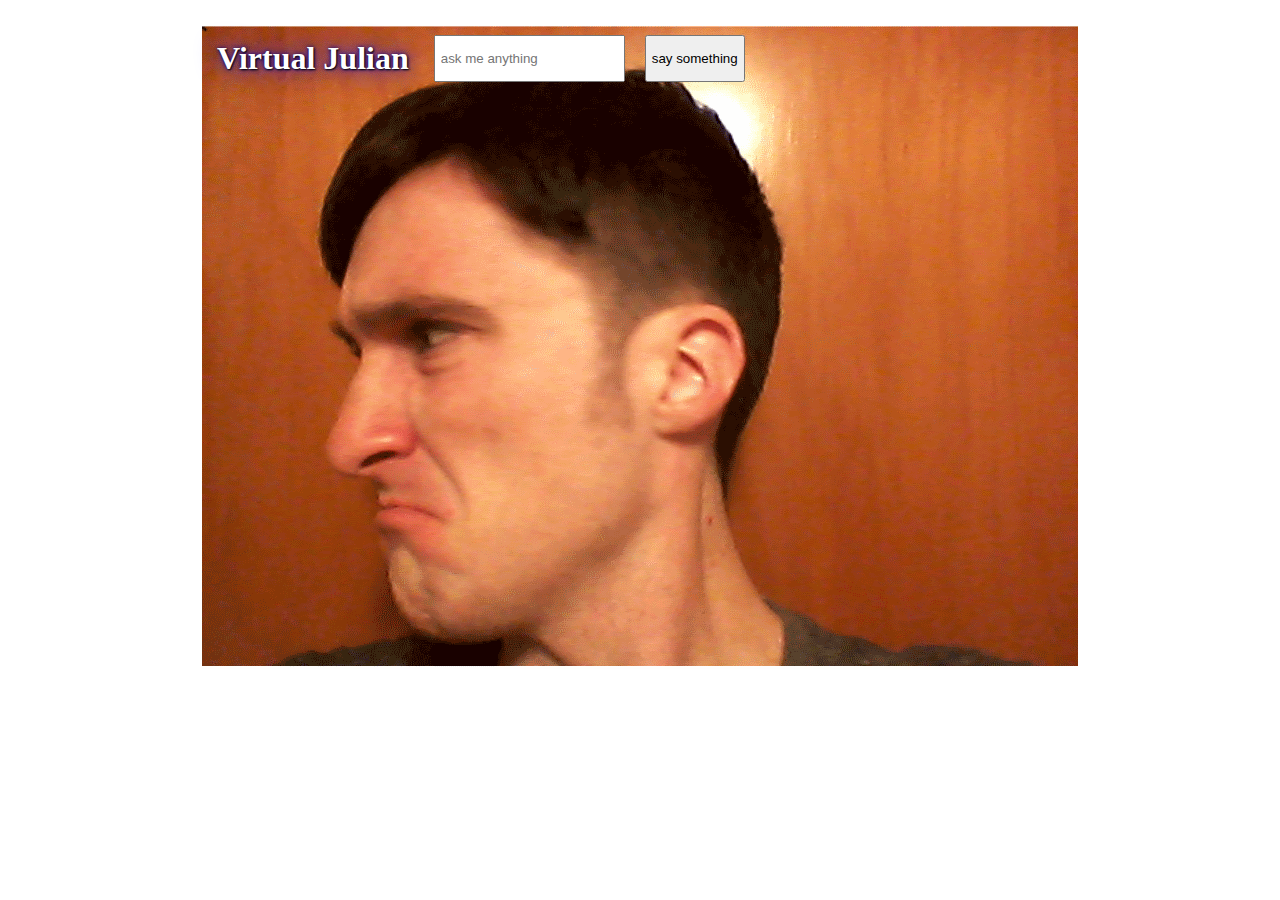
<file: Angry/index.html>
<!DOCTYPE html>
<html>
<head>
	<title>Virtual Julian</title>
</head>
<style>
body{
	font-family:Tahoma;
	text-align: center;
}
#img {
  width: 876px;
  height: 644px;
  margin: 2% auto;
  background: url('Angryfacesprites.png');
}
.info{
	color: #aaa;
}
p{
	color:black;
	margin:10px;
	padding:5px;
}
h1{
	color:white;
	padding:10px;
	margin:5px;
	shadow:5px;
	text-shadow: 1px 1px 2px black, 0 0 25px blue, 0 0 5px darkblue;
}
#box{
	display:flex;
	justify-content: left;
}
#ask{
	margin:10px;
	padding:5px;
}
#askBtn{
	margin:10px;
	padding:5px;
}
</style>
<body>
<div id="img" onmousemove="start(event)">
	<div id="box">
	<br>
		<h1>Virtual Julian</h1>
		<br>
	<input id="ask" placeholder="ask me anything"></input>
<button id="askBtn">say something</button>
<p id="response"></p>
</div>
</div>
<div>
<br>
</div>
<script>
	var img = document.getElementById('img');
	function start(event) {
	var pos  =(1715/(event.clientX+110)).toFixed(0);
	var val = 876*pos;
	img.style.backgroundPosition = val+'px';
	}
	(function() {
	  const quotes = [
	    {
	      quote:
	        "leave me alone",
	    },
	    {
	      quote:
	        "what do you want?!",
	    },
	    {
	      quote:
	        "who do you think you are?"
	    },
	    {
	      quote: "why would you think I care what you think?"
	    },
	    {
	      quote:
	        "why are we still talking?"
	    },
	    {
	      quote:
	        "I will destroy you",
	    },
			{
	      quote:
	        "you think you're better than me don't you?",
	    },
			{
	      quote:
	        "I'll kill you",
	    },

			{
	      quote:
	        "what a stupid question",
	    },
			{
	      quote:
	        "you will never be on my level, I'm the best",
	    },
			{
	      quote:
	        "don't tell me what to do",
	    },
			{
	      quote:
	        "I dont care",
	    },
			{
	      quote:
	        "shut your pie hole",
	    },
			{
	      quote:
	        "nobody will ever love you",
	    }
	  ];

	  const btn = document.getElementById("askBtn");

	  btn.addEventListener("click", function() {
	    let random = Math.floor(Math.random() * quotes.length);


	    document.getElementById("response").innerText = quotes[random].quote;
	    document.getElementById("ask").value="";

	  });
	})();

</script>
</body>
</html>
</file>
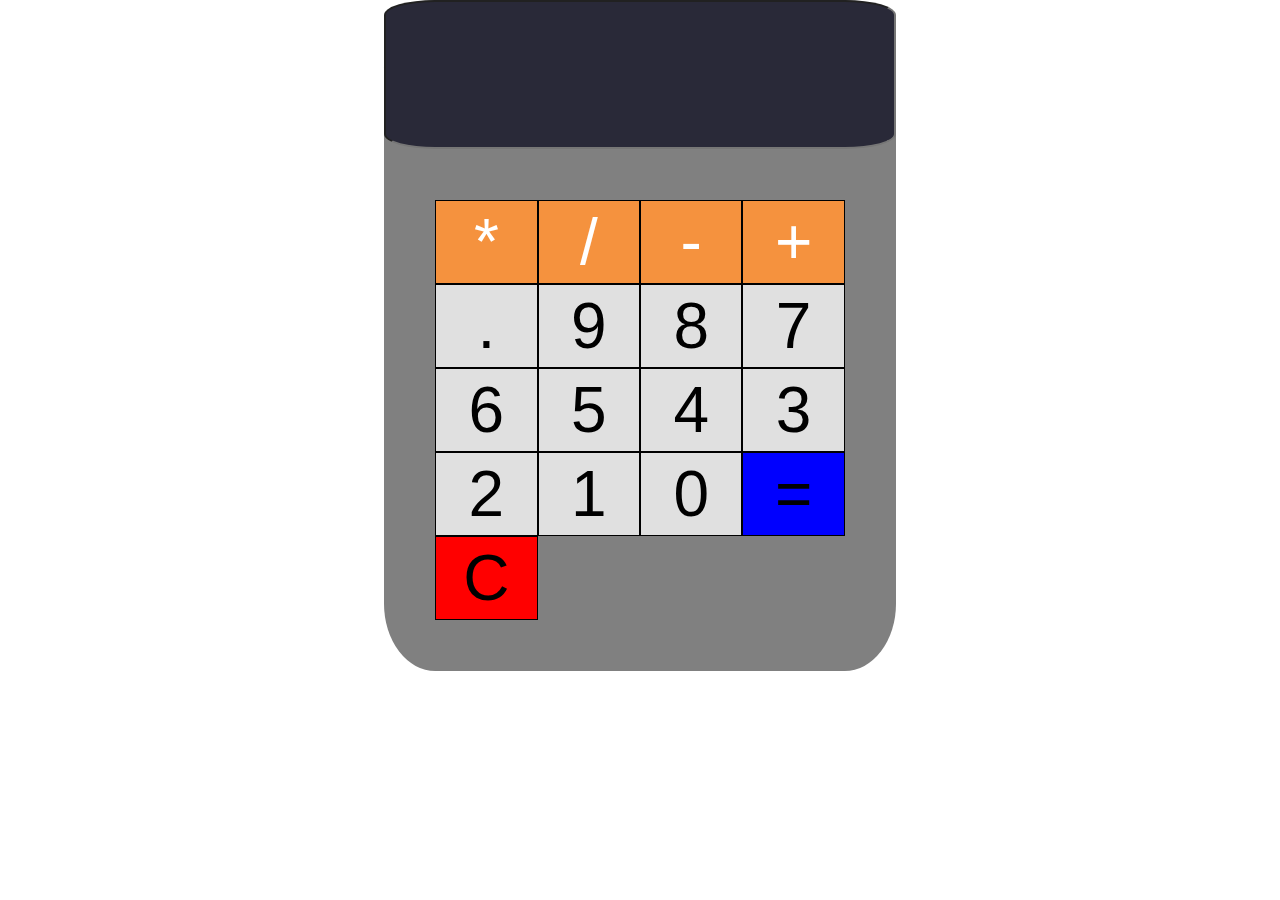
<file: Calculator/index.html>
<!DOCTYPE html>
<html lang="en">

<head>
 <meta charset="UTF-8">
 <meta name="viewport" content="width=device-width, initial-scale=1.0">
 <meta http-equiv="X-UA-Compatible" content="ie=edge">
 <title>Recording</title>
 <link rel="stylesheet" href="main.css">
</head>

<body>
 <section class="calculator">
  <form>
   <input type="text" name="" id="" class="screen">
  </form>
  <div class="buttons">
   <!-- yellow -->
   <button type="button" class="btn btn-yellow" data-num="*">*</button>
   <button type="button" class="btn btn-yellow" data-num="/">/</button>
   <button type="button" class="btn btn-yellow" data-num="-">-</button>
   <button type="button" class="btn btn-yellow" data-num="+">+</button>
   <!-- grey buttons -->
   <button type="button" class="btn btn-grey" data-num=".">.</button>
   <button type="button" class="btn btn-grey" data-num="9">9</button>
   <button type="button" class="btn btn-grey" data-num="8">8</button>
   <button type="button" class="btn btn-grey" data-num="7">7</button>
   <button type="button" class="btn btn-grey" data-num="6">6</button>
   <button type="button" class="btn btn-grey" data-num="5">5</button>
   <button type="button" class="btn btn-grey" data-num="4">4</button>
   <button type="button" class="btn btn-grey" data-num="3">3</button>
   <button type="button" class="btn btn-grey" data-num="2">2</button>
   <button type="button" class="btn btn-grey" data-num="1">1</button>
   <button type="button" class="btn btn-grey" data-num="0">0</button>
   <button type="button" class="btn-equal btn-grey">=</button>
   <button type="button" class="btn-clear btn-grey">C</button>


  </div>





 </section>





 <script src="app.js"></script>
</body>

</html>
</file>
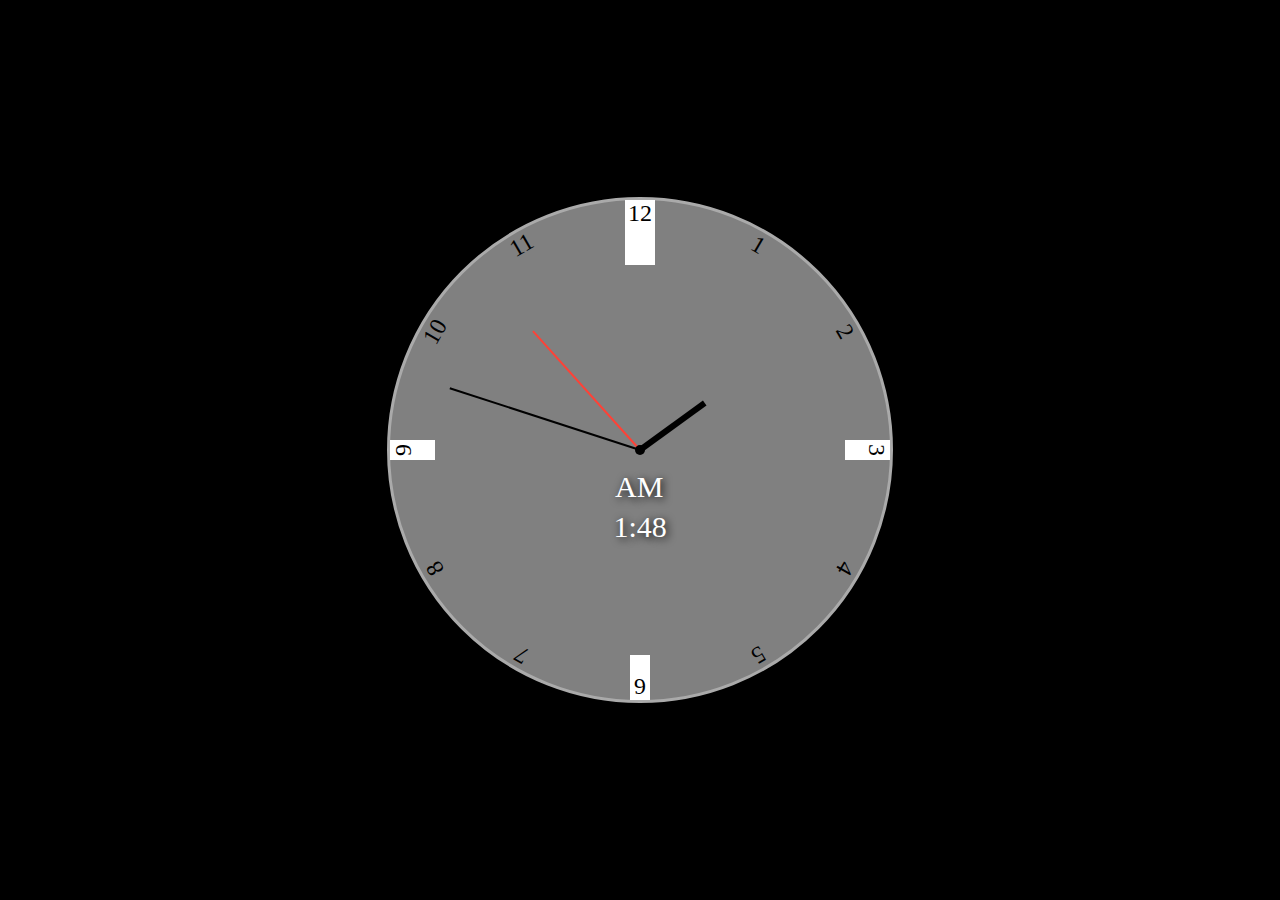
<file: Clock/index.html>
<html>
  <head>
    <title>Clock</title>
    <meta name="viewport" content="width=device-width, initial-scale=1" />
    <link rel="stylesheet" href="style.css" />
  </head>

  <body>
    <div class="clock">
      <div id="hours"></div>
      <div id="minutes"></div>
      <div id="seconds"></div>
      <div id="ampm"></div>
      <div id="digitaltime"></div>
      <div class="three"></div>
      <div class="six"></div>
      <div class="nine"></div>
      <div class="twelve"></div>
      <div class="center"></div>

      <div class="number number1">1</div>
      <div class="number number2">2</div>
      <div class="number number3">3</div>
      <div class="number number4">4</div>
      <div class="number number5">5</div>
      <div class="number number6">6</div>
      <div class="number number7">7</div>
      <div class="number number8">8</div>
      <div class="number number9">9</div>
      <div class="number number10">10</div>
      <div class="number number11">11</div>
      <div class="number number12">12</div>
    </div>


    <script type="text/javascript" src="main.js"></script>

    <script type="text/javascript" src="app.js"></script>
  </body>
</html>
</file>
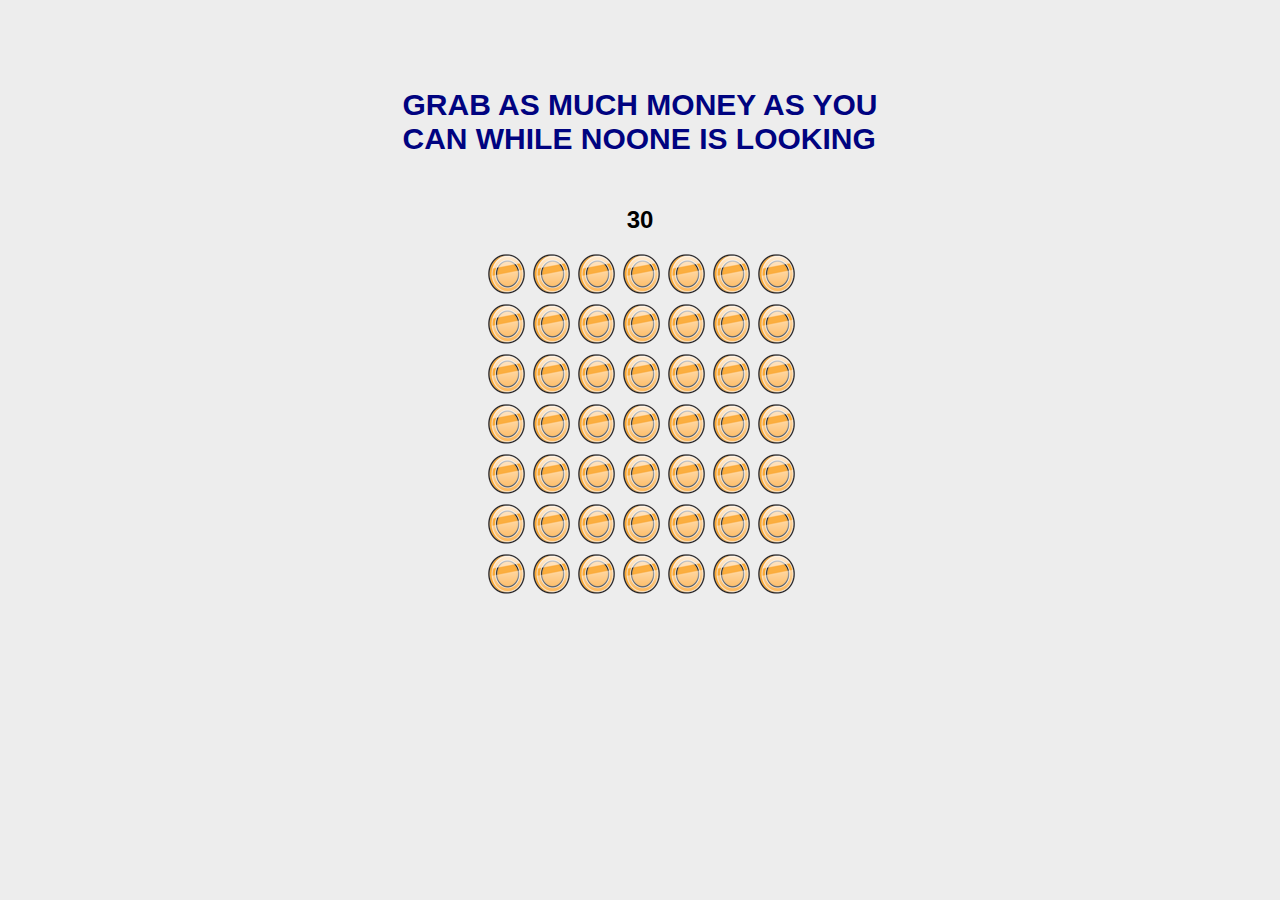
<file: Coin Game/index.html>
<!DOCTYPE html>
<html lang="en">
<head>
    <meta charset="UTF-8">
    <meta name="viewport" content="width=device-width, initial-scale=1.0">
    <meta http-equiv="X-UA-Compatible" content="ie=edge">
    <link rel="stylesheet" href="style.css">
    <title>get money</title>
</head>
<body>
    <div class="wrapper">

        <h1>Grab as much money as you </br>can while noone is looking</h1><h2 id="timer">30<h2>
        <div id="yay-no-balloons">Wow! You really are a greedy bastard!</div>
        <div id="fail">YOU FAILED, tough luck pal</div>
        <div id="balloon-gallery">
          <div class="balloon"></div>
          <div class="balloon"></div>
          <div class="balloon"></div>
          <div class="balloon"></div>
          <div class="balloon"></div>
          <div class="balloon"></div>
          <div class="balloon"></div>
        <div class="balloon"></div>
        <div class="balloon"></div>
        <div class="balloon"></div>
        <div class="balloon"></div>
        <div class="balloon"></div>
        <div class="balloon"></div>
        <div class="balloon"></div>
        <div class="balloon"></div>
          <div class="balloon"></div>
          <div class="balloon"></div>
          <div class="balloon"></div>
          <div class="balloon"></div>
          <div class="balloon"></div>
          <div class="balloon"></div>
          <div class="balloon"></div>
          <div class="balloon"></div>
          <div class="balloon"></div>
          <div class="balloon"></div>
          <div class="balloon"></div>
          <div class="balloon"></div>
          <div class="balloon"></div>
          <div class="balloon"></div>
          <div class="balloon"></div>
          <div class="balloon"></div>
          <div class="balloon"></div>
          <div class="balloon"></div>
          <div class="balloon"></div>
          <div class="balloon"></div>
          <div class="balloon"></div>
          <div class="balloon"></div>
          <div class="balloon"></div>
          <div class="balloon"></div>
          <div class="balloon"></div>
          <div class="balloon"></div>
          <div class="balloon"></div>
          <div class="balloon"></div>
          <div class="balloon"></div>
          <div class="balloon"></div>
          <div class="balloon"></div>
          <div class="balloon"></div>
          <div class="balloon"></div>
          <div class="balloon"></div>
        </div>

    </div>
    <script src="app2.js"></script>
</body>
</html>
</file>
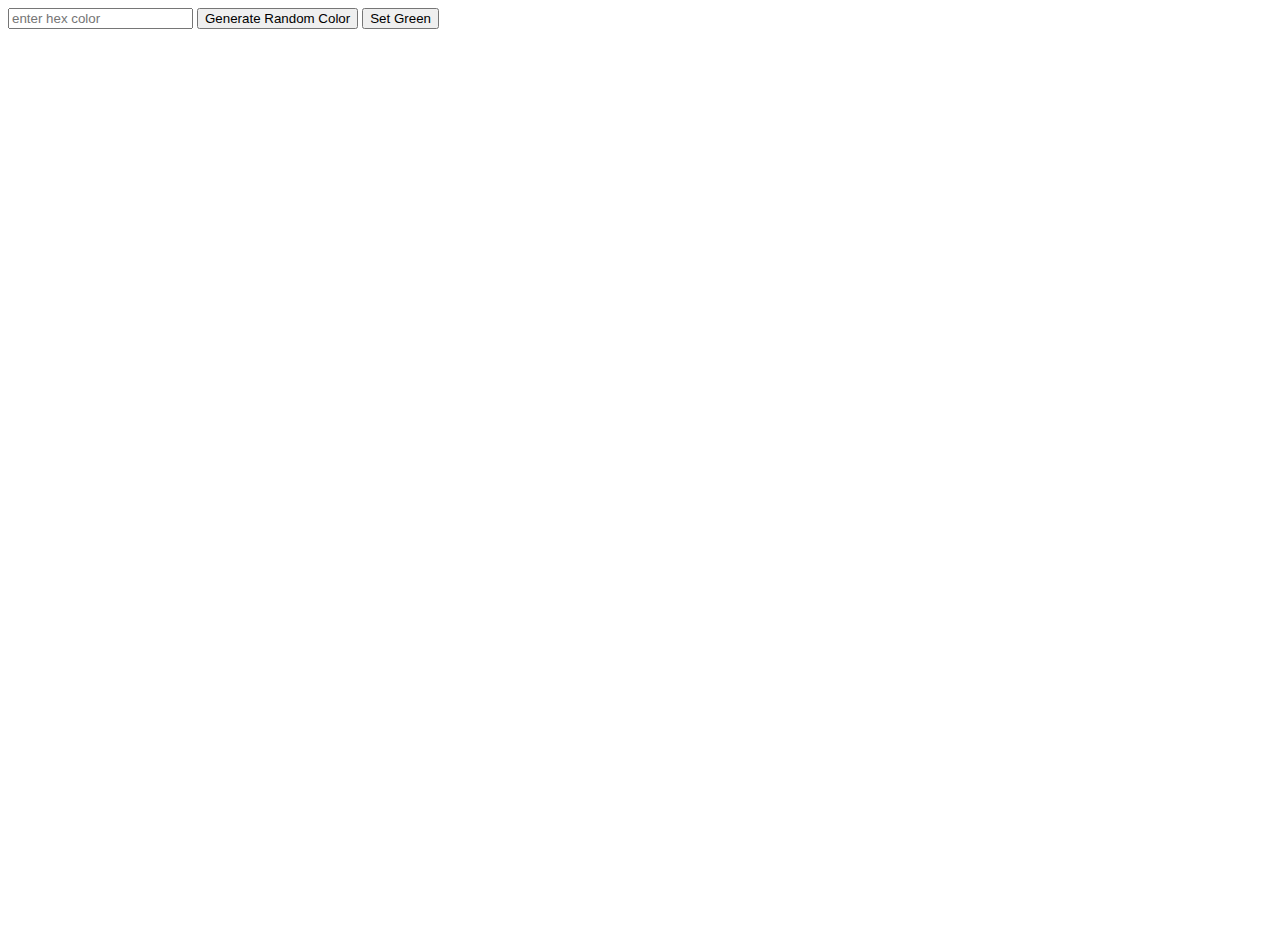
<file: Paint/index.html>
<!DOCTYPE html>
<html lang="en">
<head>
  <meta charset="UTF-8">
  <meta name="viewport" content="width=device-width, initial-scale=1.0">
  <title>Web Paint!</title>
  <meta http-equiv="X-UA-Compatible" content="ie=edge">
  <title>Document</title>
</head>
<body style="background:white">
  <input id="hex" placeholder="enter hex color"></input>
<button onclick="setBackground()" value="hexcolor">Generate Random Color</button>
<button onclick="setGreen()" value="hexcolors">Set Green</button>
   <canvas id="draw"></canvas>
    <script src="app.js">

    </script>
</body>
</html>
</file>
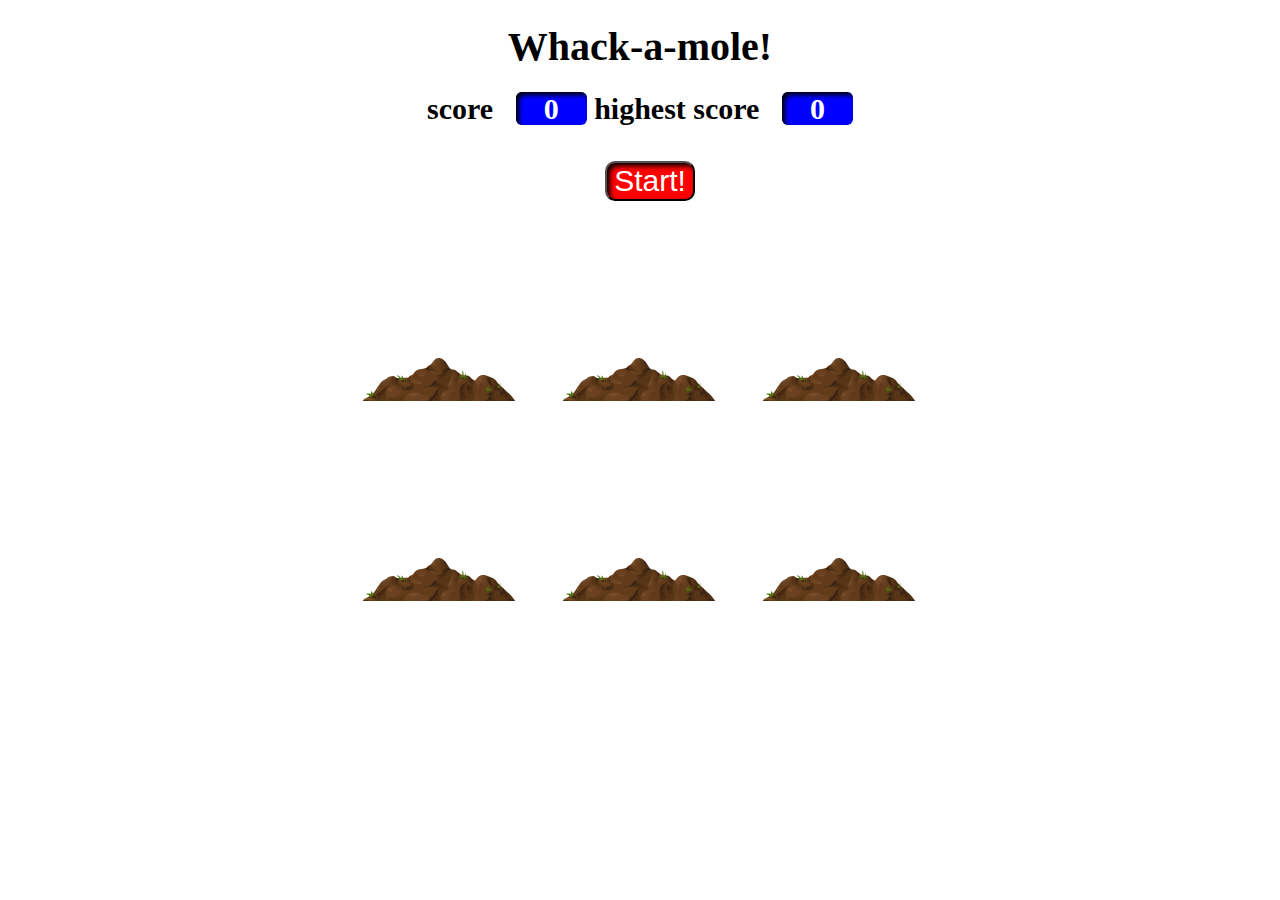
<file: Whack-a-Mole/index.html>
<!DOCTYPE html>
<html lang="en">

<head>
    <meta charset="UTF-8">
    <meta name="viewport" content="width=device-width, initial-scale=1.0">
    <meta http-equiv="X-UA-Compatible" content="ie=edge">
    <link rel="stylesheet" href="styles.css">
    <title>Whack a Mole!</title>
</head>

<body>
    <h1>Whack-a-mole!</h1><h2>score <span class="score">0</span> highest score <span class="highestscore">0</span></h2>
    <button onClick="startGame()">Start!</button>

    <div class="game">
        <div class="hole hole1">
            <div class="mole"><div class="moleanimation"></div></div>
        </div>

        <div class="hole hole2">
            <div class="mole"><div class="moleanimation"></div></div>
        </div>

        <div class="hole hole3">
            <div class="mole"><div class="moleanimation"></div></div>
        </div>

        <div class="hole hole4">
            <div class="mole"><div class="moleanimation"></div></div>
        </div>

        <div class="hole hole5">
            <div class="mole"><div class="moleanimation"></div></div>
        </div>

        <div class="hole hole6">
            <div class="mole"><div class=moleanimation></div></div>
        </div>

    </div>
    <script src="script.js"></script>
</body>

</html>
</file>
<file: Calculator/main.css>
*{
 margin: 0;
 padding: 0;
 box-sizing: border-box;
}

body{
 min-height: 60vh;
 min-width: 80vh;
 display: flex;
 align-items: center;
 justify-content: center;


}

.calculator{
 flex: 0 0 40%;
 border-radius: 10%;
 background-color:grey;
}
.screen{
 width: 100%;

 height: 10%;
 font-size: 7rem;
 padding: 0.5rem;
 background: rgb(41,41,56);
 color: white;
border-radius:10%;
 display:flex;
 justify-content:center;
}

.buttons{
 display: flex;
 flex-wrap: wrap;
 transition: all 0.5s linear;
 width: 100%;
 padding:10%;
}

button{
 flex:0 0 25%;
 border: 1px solid black;
 padding: 0.25rem 0;
 transition: all 2s ease;
}
button:hover{
 background: green;
}
.btn-yellow{
 background: rgb(245,146,62);
 color: white;
}
.btn-grey{
 background: rgb(224,224,224);
}
.btn,.btn-equal,.btn-clear{
 font-size: 4rem;
}
.btn-equal{
 background: blue;
}
.btn-clear{
 background: red;
}
</file>
<file: Clock/style.css>
* {
  margin: 0;
  padding: 0;
  border: 0;
}

body {
  background-color: #000;
}

.clock {
  height: 500px;
  width: 500px;
  background-color: #808080;
  border-radius: 100%;
  border: 3px solid #aaaaaa;
  margin: auto;
  position: absolute;
  top: 0;
  left: 0;
  bottom: 0;
  right: 0;
}

.twelve {
  position: absolute;
  width: 30px;
  height: 65px;
  background:white;
  left: 0;
  top: 0;
  right: 0;
  margin: 0 auto;
}

.three {
  position: absolute;
  width: 45px;
  height: 20px;
  background: white;
  top: 0;
  bottom: 0;
  right: 0;
  margin: auto 0;
}

.six {
  position: absolute;
  width: 20px;
  height: 45px;
  background: white;
  left: 0;
  bottom: 0;
  right: 0;
  margin: 0 auto;
}

.nine {
  position: absolute;
  width: 45px;
  height: 20px;
  background: white;
  top: 0;
  bottom: 0;
  left: 0;
  margin: auto 0;
}

.center {
  width: 10px;
  height: 10px;
  position: absolute;
  left: 0;
  right: 0;
  bottom: 0;
  top: 0;
  margin: auto;
  background: #000;
  border-radius: 100%;
}

#seconds {
  position: absolute;
  height: 160px;
  width: 2px;
  left: 0;
  right: 0;
  bottom: 160px;
  top: 0px;
  margin: auto;
  background: #000;
  -webkit-transform-origin: bottom;
  background: #ff4136;
}

#minutes {
  position: absolute;
  height: 200px;
  width: 2px;
  left: 0;
  right: 0;
  bottom: 200px;
  top: 0px;
  margin: auto;
  background: #000;
  -webkit-transform-origin: bottom;
}

#hours {
  position: absolute;
  height: 80px;
  width: 6px;
  left: 0;
  right: 0;
  bottom: 80px;
  top: 0px;
  margin: auto;
  background: #000;
  -webkit-transform-origin: bottom;
}

#ampm {
  position: absolute;
  color:white;
  text-shadow: 2px 2px 8px #080808;
  height: 10px;
  width: 50px;
  font-size:30px;
  left: 0;
  right: 0;
  bottom: 0px;
  top: 50px;
  margin: auto;
}
#digitaltime {
  color:white;
  text-shadow: 2px 2px 8px #080808;
  position: absolute;
  height: 10px;
  width: 53px;
  font-size:30px;
  left: 0;
  right: 0;
  bottom: 0px;
  top: 130px;
  margin: auto;
}

.clock .number {
  position: absolute;
  width: 100%;
  height: 100%;
  text-align: center;

  font-size: 1.5rem;
}
.clock .number1 {transform: rotate(30deg); }
.clock .number2 {transform: rotate(60deg); }
.clock .number3 {transform: rotate(90deg); }
.clock .number4 {transform: rotate(120deg); }
.clock .number5 {transform: rotate(150deg); }
.clock .number6 {transform: rotate(180deg); }
.clock .number7 {transform: rotate(210deg); }
.clock .number8 {transform: rotate(240deg); }
.clock .number9 {transform: rotate(270deg); }
.clock .number10 {transform: rotate(300deg); }
.clock .number11 {transform: rotate(330deg); }


html {
    background-color: #333232;
    height: 100%;
}

h1 {
    color: white;
    font-family: Arial, Helvetica, sans-serif;
    text-align: center;
}

#container {
    height: 100px;
    width: 300px;
    background-color: white;
    margin: 0 auto;
    border: 5px solid black;
    position: absolute;

    display: grid;
    grid-template-columns: repeat(5, 1fr);
    grid-template-rows: repeat(3, 1fr);
}

/*label*/
.label {
    margin: 0;

    justify-self: center;
    align-self: center;
    font-size: 30px;
}

#hour-label {
    grid-area: 1 / 2 / 1 / 3;
}

#min-label {
    grid-area: 1 / 3 / 1 / 4;
}

#sec-label {
    grid-area: 1 / 4 / 1 / 5;
}

/*times*/
.time {
    justify-self: center;
    align-self: center;

    border: none;
    background-color: #ffffff00;
    font-size: 50px;
    width: 70px;
    height: 50px;
}

#hour {
    grid-area: 2 / 2 / 2 / 3;
}

.semicolon {
    justify-self: center;
    align-self: center;

    font-size: 30px;
    margin: 0;
}
#p1 {
    grid-area: 2 / 2 / 2 / 4;
}

#minute {
    grid-area: 2 / 3 / 2 / 4;
}

#p2 {
    grid-area: 2 / 3 / 2 / 5;
}

#sec {
    grid-area: 2 / 4 / 2 / 5;
}

/*buttons*/

.btn {
    align-self: center;

    width: 100px;
    height: 40px;

    font-size: 30px;
    justify-self: center;
}

#start {
    grid-area: 3 / 2 / 3 / 4;
}

#reset {
    grid-area: 3 / 3 / 3 / 5;
}
</file>
<file: Coin Game/style.css>
body{
    font-family:sans-serif;
    padding: 30px;
    background:#ededed;
}

.wrapper{
    max-width: 690px;
    margin: 0 auto;
}

.blue {
    color:#3f7abe;
}

h1{
    margin: auto;
    margin-top: 50px;
    margin-bottom: 50px;
    color: #08a3d9;
    text-transform: uppercase;
    font-size: 30px;
    color: #000380;
    display:flex;
    justify-content: center;
}
h2{
  display:flex;
  justify-content: center;
}
#balloon-gallery{
  display: grid;
  grid-template-columns: auto auto auto auto auto auto auto;
}

#balloon-gallery div{
  width:45px;
  height:50px;
  background: url('coin-sprite-animation-sprite-sheet.png') 0 0 no-repeat;
	-webkit-animation: walker 1s steps(10) infinite;
    color: #ff3300;
    font-size: 20px;
    font-family: sans-serif, arial;

}
#fail{
  color:#ff3300;
  font-size:50px;
    display:none;
}


 @-webkit-keyframes walker {
   from {background-position:0 0;}
   to {background-position:-440px, 0;}
 }


#yay-no-balloons {
    display:none;
    color:#ff3300;
    font-size:50px;
}
</file>
<file: Whack-a-Mole/styles.css>
html {
    font-size: 35px;
    background: white;
}

body {
    padding: 0;
    margin: 0;
    text-align: center;
}

h1 {
    text-align: center;
    font-size: 40px;
    line-height: 1;
    margin-bottom: 0;
}
h2{
  text-align: center;
  font-size: 30px;
}

.score {
    background:blue;
    padding: 0 28px;
    line-height: 1;
    border-radius: 6px;
    color: #fff;
    margin-left: 15px;
    box-shadow:inset 3px 3px 5px #000;
}
.highestscore {
    background:blue;
    padding: 0 28px;
    line-height: 1;
    border-radius: 6px;
    color: #fff;
    margin-left: 15px;
    box-shadow:inset 3px 3px 5px #000;
}

.game {
    width: 600px;
    height: 400px;
    display:flex;
    flex-wrap:wrap;
    margin: 0 auto;

}

.hole{
    flex: 1 0 33.33%;
    overflow: hidden;
    position: relative;
}

.hole:after{
    display:block;
    background: url(dirt.png) bottom center no-repeat;
    background-size:contain;
    content: '';
    width: 100%;
    height: 90px;
    position: absolute;
    z-index: 2;
    bottom: -30px;
}

.mole {
    background-size: 80%;
    position: absolute;
    top: 100%;
    width: 100%;
    height: 100%;
    transition: all 0.4s;
}

.moleanimation {
    width:211px;
    height:232px;
    background:transparent url('mole-sprite-sheet.png') bottom center no-repeat;
  	-webkit-animation: walker 1s steps(12) infinite;

   }

   @-webkit-keyframes walker {
     from {background-position:0 0;}
     to {background-position:-2534px, 0;}
   }

.hole.up .mole{
    top:0;
}

button{
    width:90px;
    font-size: 30px;
    height: 40px;
    color: #fff;
    background-color: red;
    border-radius: 10px;
    margin-left: 20px;
    margin-top: 10px;
    box-shadow:inset 3px 3px 5px #000;
}

@media (min-width: 667px) and (max-width: 1024px){

    h1 {
        display: none;
    }
    .score {
    background:blue;
    padding: 0 12px;
    line-height: 1;
    border-radius: 16px;
    color: #fff;
    font-size: 40px;
    margin-left: 20px;
}

    .hole.up .mole{
        top:17px;
    }
}

@media (max-width: 667px){

    .game {
        width: 667px;
        height: 300px;
        display:flex;
        flex-wrap:wrap;
        margin: 0 auto;
    }

    .score{
        width:35px;
        font-size: 15px;
        height: 40px;
        color: #fff;
        background-color: blue;
        border-radius: 10px;
        margin-left: 10px;
        margin-top: 10px;
        padding: 5px;
        }

        button{
            margin: 10px 10px 10px 10px;
            height: 40px;
            padding:20px;
            width: 75px;
            font-size: 5px;
        }

    .hole:after{
        display:block;
        background: url(dirt.png) bottom center no-repeat;
        background-size:contain;
        content: '';
        max-width: 70%;
        height: 60px;
        position: absolute;
        z-index: 2;
        bottom: -30px;
    }

    .mole {
        background: url('mole-sprite-sheet.png') bottom center no-repeat;
        background-size: 60%;
        position: absolute;
        top: 100%;
        max-width: 70%;
        height: 70%;
        transition: all 0.4s;
    }

    .hole.up .mole{
        top:50px;
    }
}
</file>
